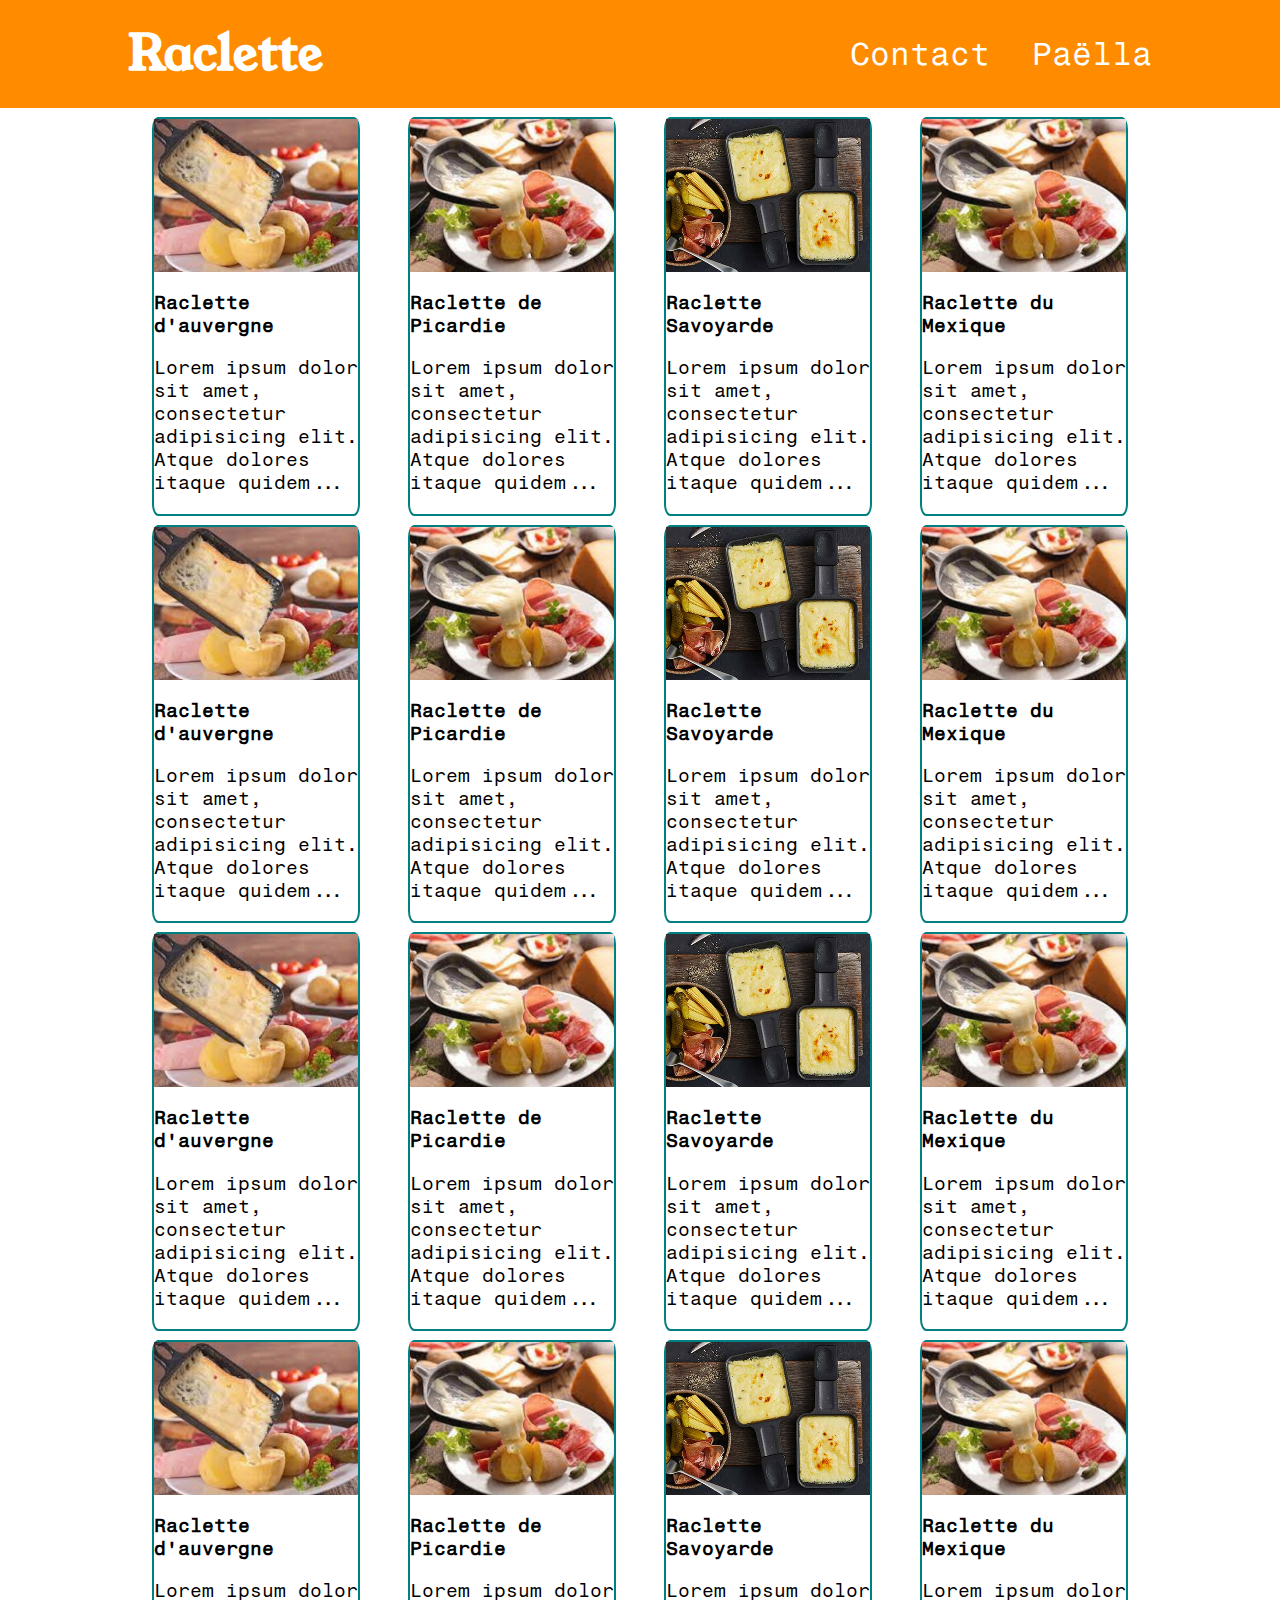
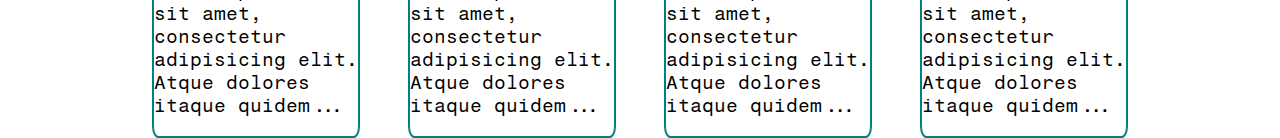
<file: index.html>
<!doctype html>
<html lang="en">
<head>
    <meta charset="UTF-8">
    <meta name="viewport"
          content="width=device-width, user-scalable=no, initial-scale=1.0, maximum-scale=1.0, minimum-scale=1.0">
    <meta http-equiv="X-UA-Compatible" content="ie=edge">
    <title>Document</title>
    <link rel="stylesheet" href="style.css">
</head>
<body>

<div class="navBar">

    <span class="logo">raclette</span>
    <div class="burger">
        <div class="steak"></div>
        <div class="steak"></div>
        <div class="steak"></div>
    </div>
    <div class="liens">
        <a href="#" class="lien">Contact</a>
        <a href="paella.html" class="lien">Paëlla</a>
    </div>


    </div>
<div class="menu">
    <a href="#" class="lien">Contact</a>
    <a href="paella.html" class="lien">Paëlla</a>
</div>

    <div class="raclettes">
        <div class="raclette">
            <div class="image img1"></div>
            <div class="racletteBody">
                <h3>Raclette d'auvergne</h3>
                <p>Lorem ipsum dolor sit amet, consectetur adipisicing elit. Atque dolores itaque quidem...</p>
            </div>
        </div>
        <div class="raclette">
            <div class="image img2"></div>
            <div class="racletteBody">
                <h3>Raclette de Picardie</h3>
                <p>Lorem ipsum dolor sit amet, consectetur adipisicing elit. Atque dolores itaque quidem...</p>
            </div>
        </div>
        <div class="raclette">
            <div class="image img3"></div>
            <div class="racletteBody">
                <h3>Raclette Savoyarde</h3>
                <p>Lorem ipsum dolor sit amet, consectetur adipisicing elit. Atque dolores itaque quidem...</p>
            </div>
        </div>

        <div class="raclette">
            <div class="image img2"></div>
            <div class="racletteBody">
                <h3>Raclette du Mexique</h3>
                <p>Lorem ipsum dolor sit amet, consectetur adipisicing elit. Atque dolores itaque quidem...</p>
            </div>
        </div>
    </div>

    <div class="raclettes">
        <div class="raclette">
            <div class="image img1"></div>
            <div class="racletteBody">
                <h3>Raclette d'auvergne</h3>
                <p>Lorem ipsum dolor sit amet, consectetur adipisicing elit. Atque dolores itaque quidem...</p>
            </div>
        </div>
        <div class="raclette">
            <div class="image img2"></div>
            <div class="racletteBody">
                <h3>Raclette de Picardie</h3>
                <p>Lorem ipsum dolor sit amet, consectetur adipisicing elit. Atque dolores itaque quidem...</p>
            </div>
        </div>
        <div class="raclette">
            <div class="image img3"></div>
            <div class="racletteBody">
                <h3>Raclette Savoyarde</h3>
                <p>Lorem ipsum dolor sit amet, consectetur adipisicing elit. Atque dolores itaque quidem...</p>
            </div>
        </div>

        <div class="raclette">
            <div class="image img2"></div>
            <div class="racletteBody">
                <h3>Raclette du Mexique</h3>
                <p>Lorem ipsum dolor sit amet, consectetur adipisicing elit. Atque dolores itaque quidem...</p>
            </div>
        </div>
    </div>
    <div class="raclettes">
        <div class="raclette">
            <div class="image img1"></div>
            <div class="racletteBody">
                <h3>Raclette d'auvergne</h3>
                <p>Lorem ipsum dolor sit amet, consectetur adipisicing elit. Atque dolores itaque quidem...</p>
            </div>
        </div>
        <div class="raclette">
            <div class="image img2"></div>
            <div class="racletteBody">
                <h3>Raclette de Picardie</h3>
                <p>Lorem ipsum dolor sit amet, consectetur adipisicing elit. Atque dolores itaque quidem...</p>
            </div>
        </div>
        <div class="raclette">
            <div class="image img3"></div>
            <div class="racletteBody">
                <h3>Raclette Savoyarde</h3>
                <p>Lorem ipsum dolor sit amet, consectetur adipisicing elit. Atque dolores itaque quidem...</p>
            </div>
        </div>

        <div class="raclette">
            <div class="image img2"></div>
            <div class="racletteBody">
                <h3>Raclette du Mexique</h3>
                <p>Lorem ipsum dolor sit amet, consectetur adipisicing elit. Atque dolores itaque quidem...</p>
            </div>
        </div>
    </div>
    <div class="raclettes">
        <div class="raclette">
            <div class="image img1"></div>
            <div class="racletteBody">
                <h3>Raclette d'auvergne</h3>
                <p>Lorem ipsum dolor sit amet, consectetur adipisicing elit. Atque dolores itaque quidem...</p>
            </div>
        </div>
        <div class="raclette">
            <div class="image img2"></div>
            <div class="racletteBody">
                <h3>Raclette de Picardie</h3>
                <p>Lorem ipsum dolor sit amet, consectetur adipisicing elit. Atque dolores itaque quidem...</p>
            </div>
        </div>
        <div class="raclette">
            <div class="image img3"></div>
            <div class="racletteBody">
                <h3>Raclette Savoyarde</h3>
                <p>Lorem ipsum dolor sit amet, consectetur adipisicing elit. Atque dolores itaque quidem...</p>
            </div>
        </div>

        <div class="raclette">
            <div class="image img2"></div>
            <div class="racletteBody">
                <h3>Raclette du Mexique</h3>
                <p>Lorem ipsum dolor sit amet, consectetur adipisicing elit. Atque dolores itaque quidem...</p>
            </div>
        </div>
    </div>

<script src="choucroute.js"></script>
</body>
</html>
</file>
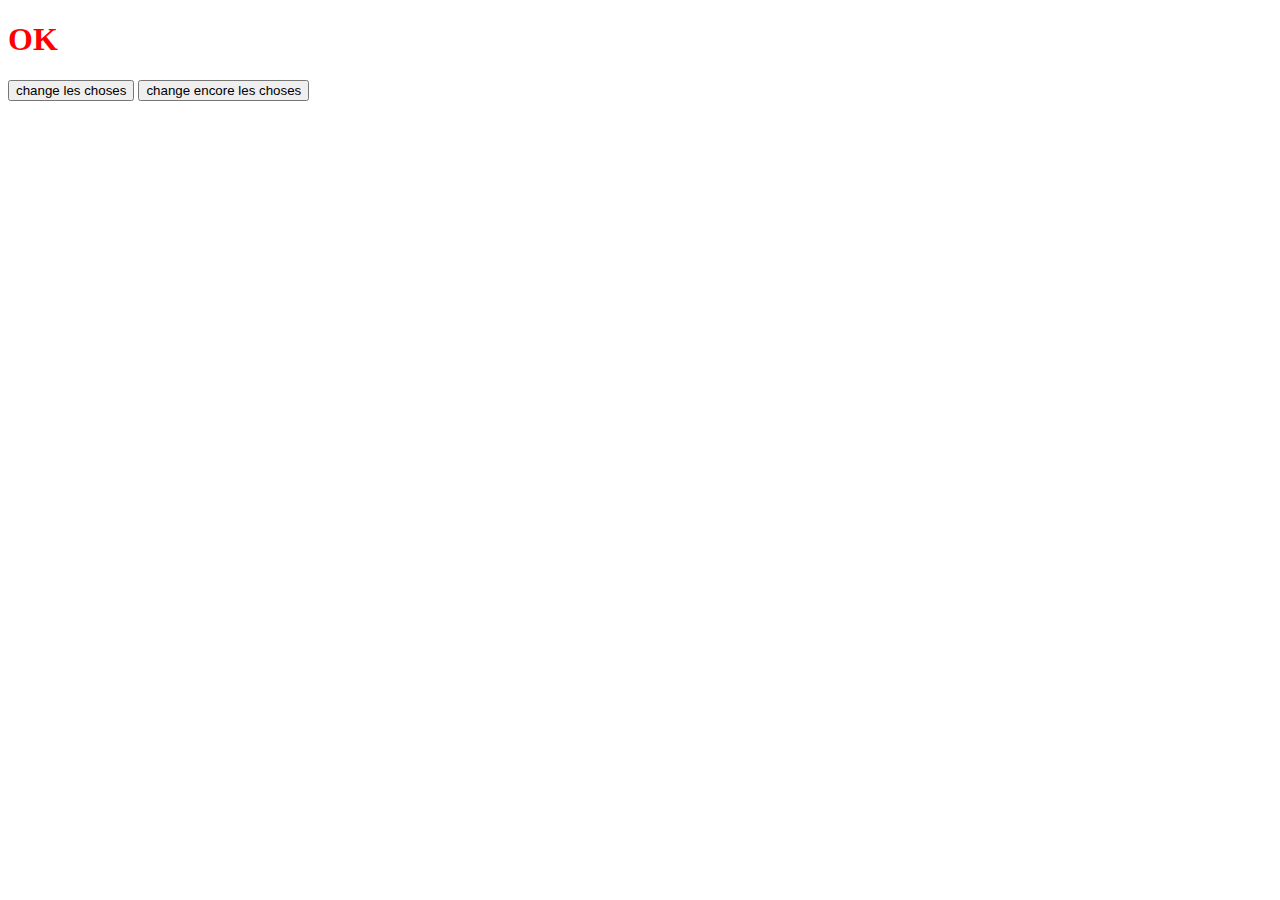
<file: choucroute.html>
<!doctype html>
<html lang="en">
<head>
    <meta charset="UTF-8">
    <meta name="viewport"
          content="width=device-width, user-scalable=no, initial-scale=1.0, maximum-scale=1.0, minimum-scale=1.0">
    <meta http-equiv="X-UA-Compatible" content="ie=edge">
    <link rel="stylesheet" href="choucroute.css">
    <title>Document</title>
</head>
<body>
<h1 class="rouge">OK</h1>

<button class="truc">change les choses</button>
<button class="bidule">change encore les choses</button>

<div class="carre vert invisible"></div>

<script src="main.js"></script>

</body>
</html>
</file>
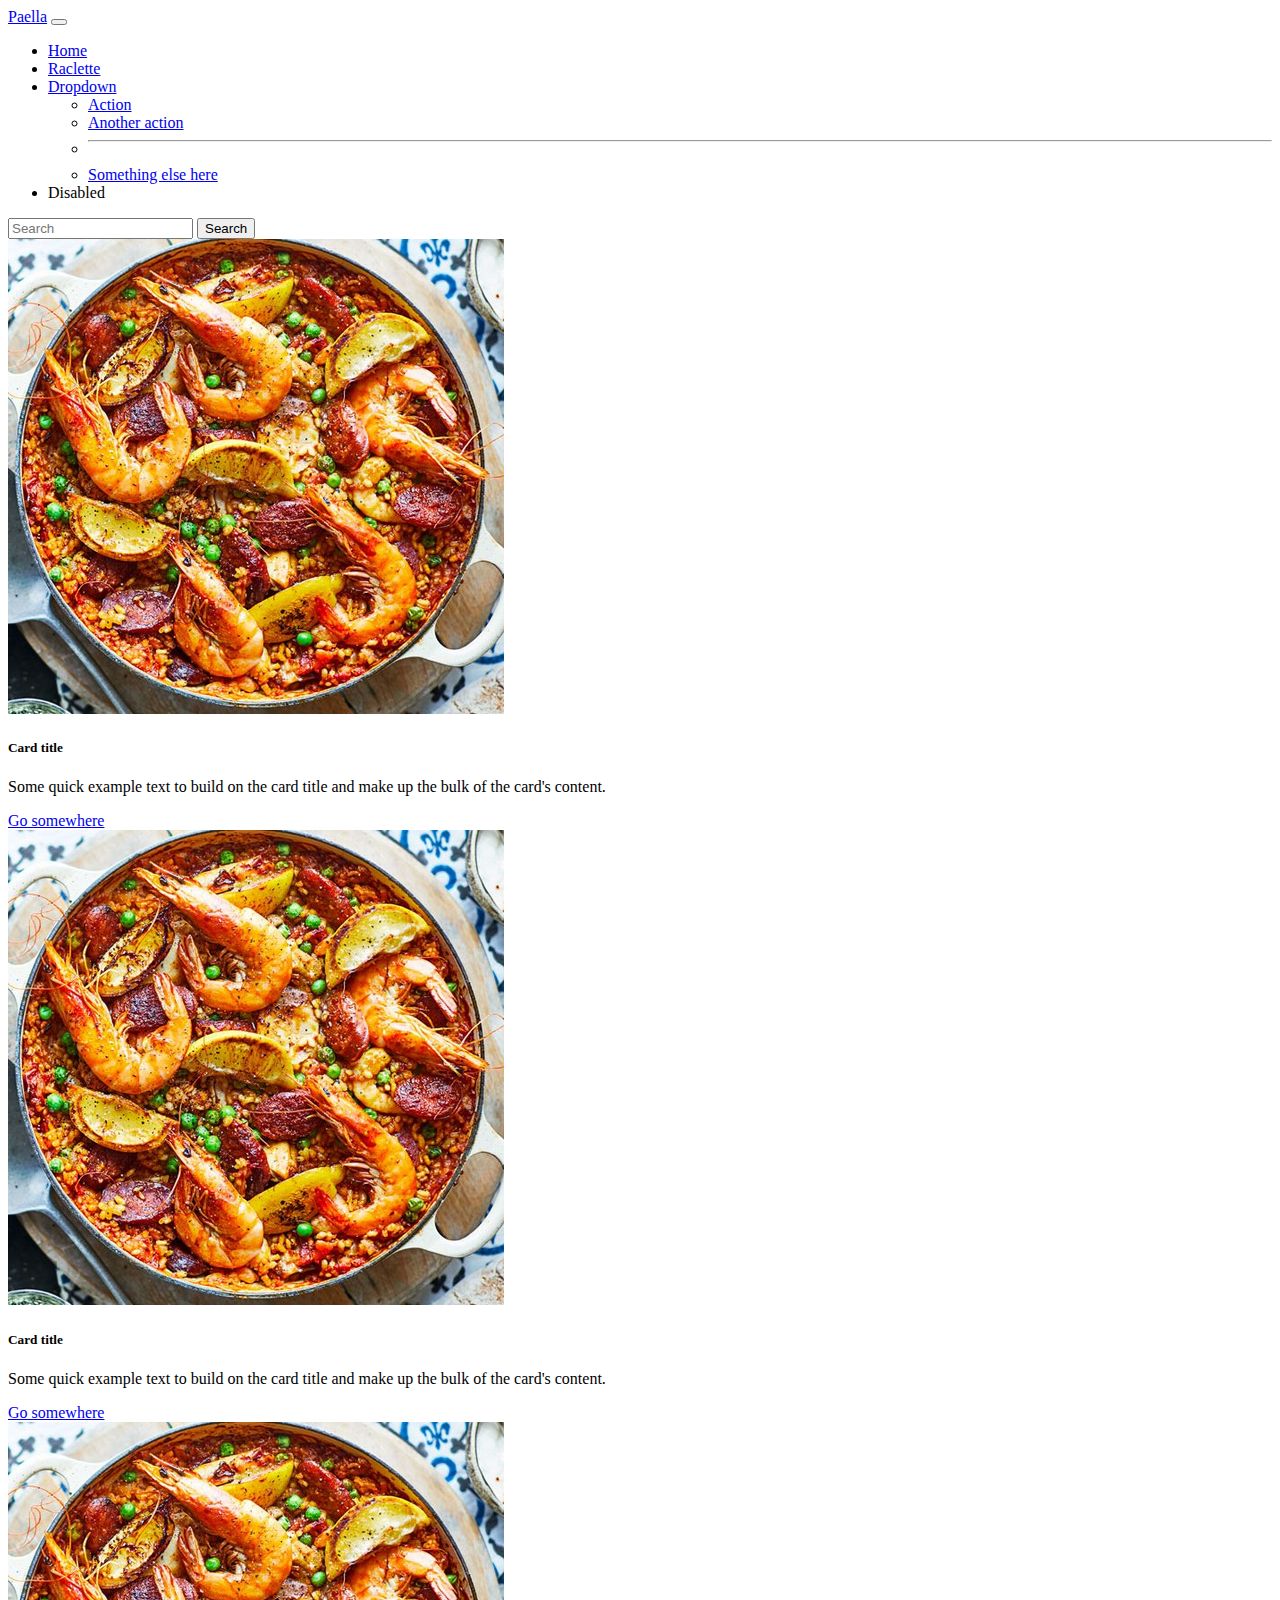
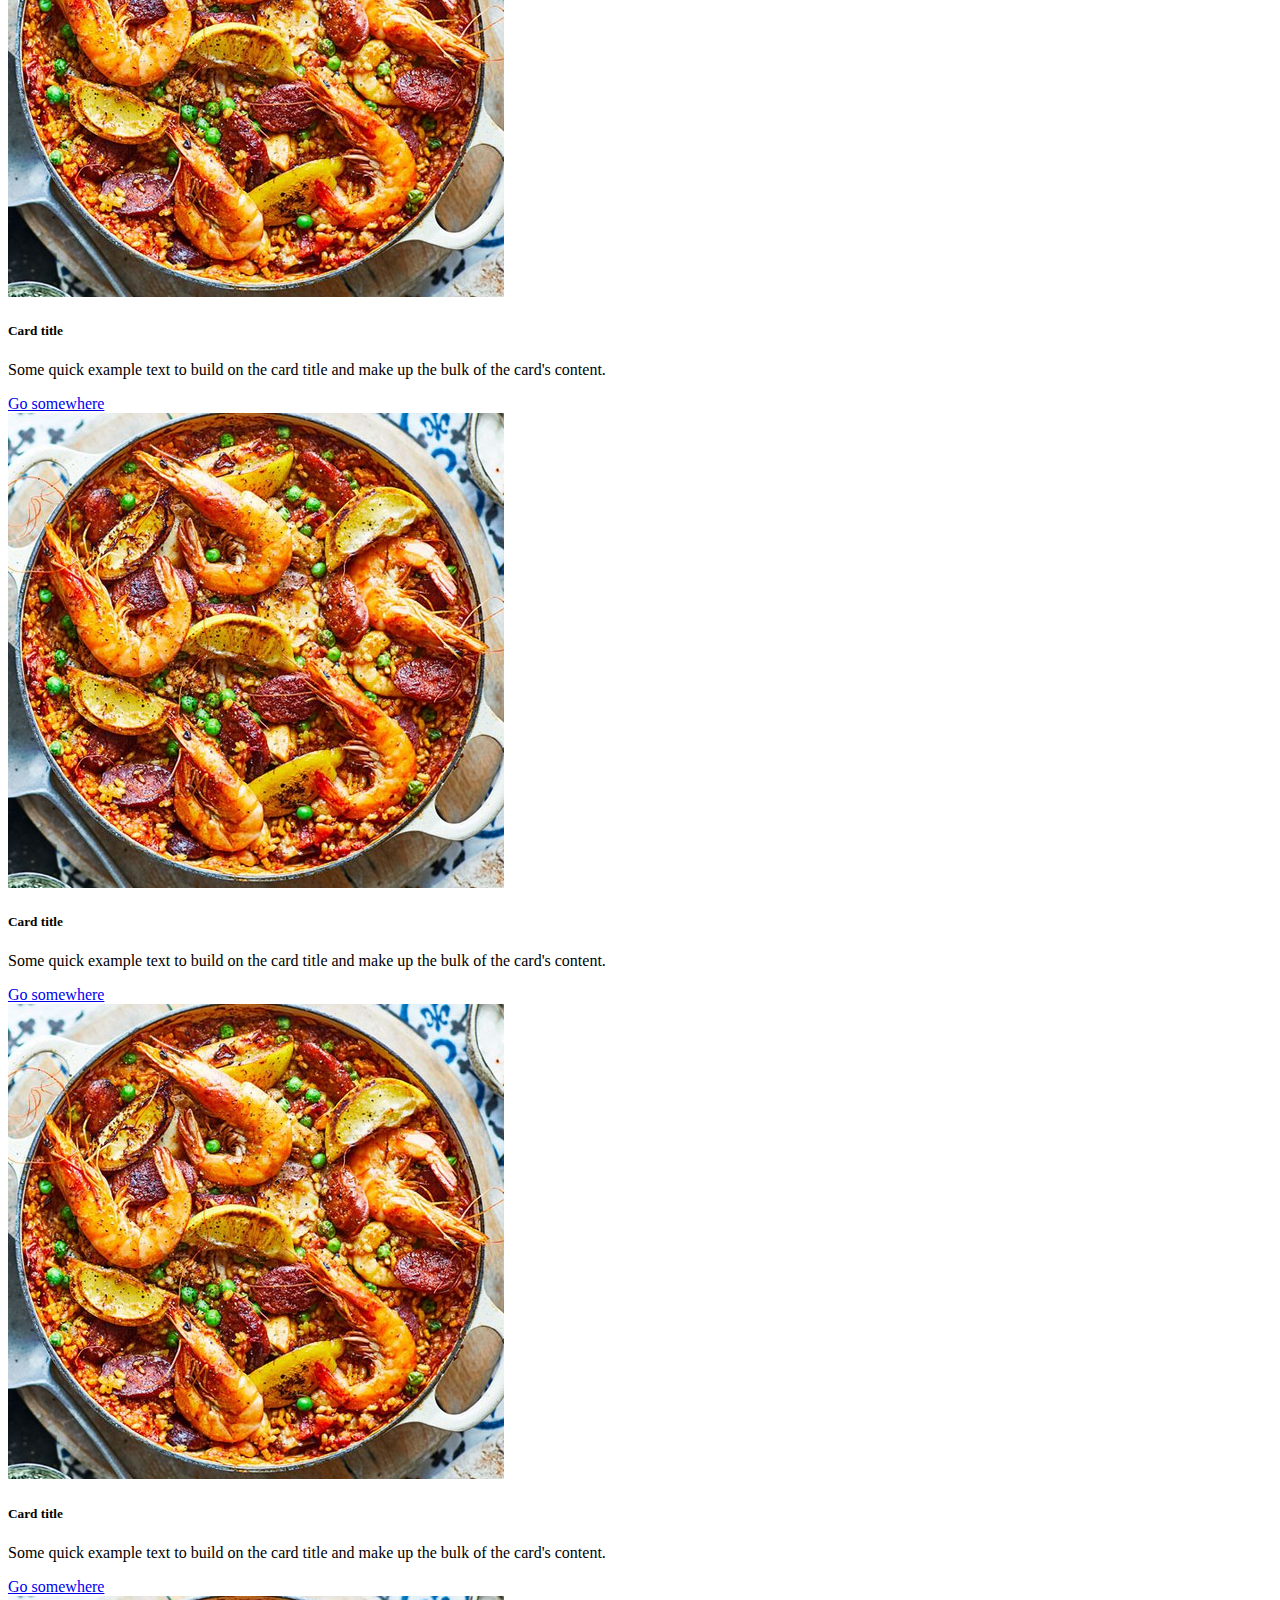
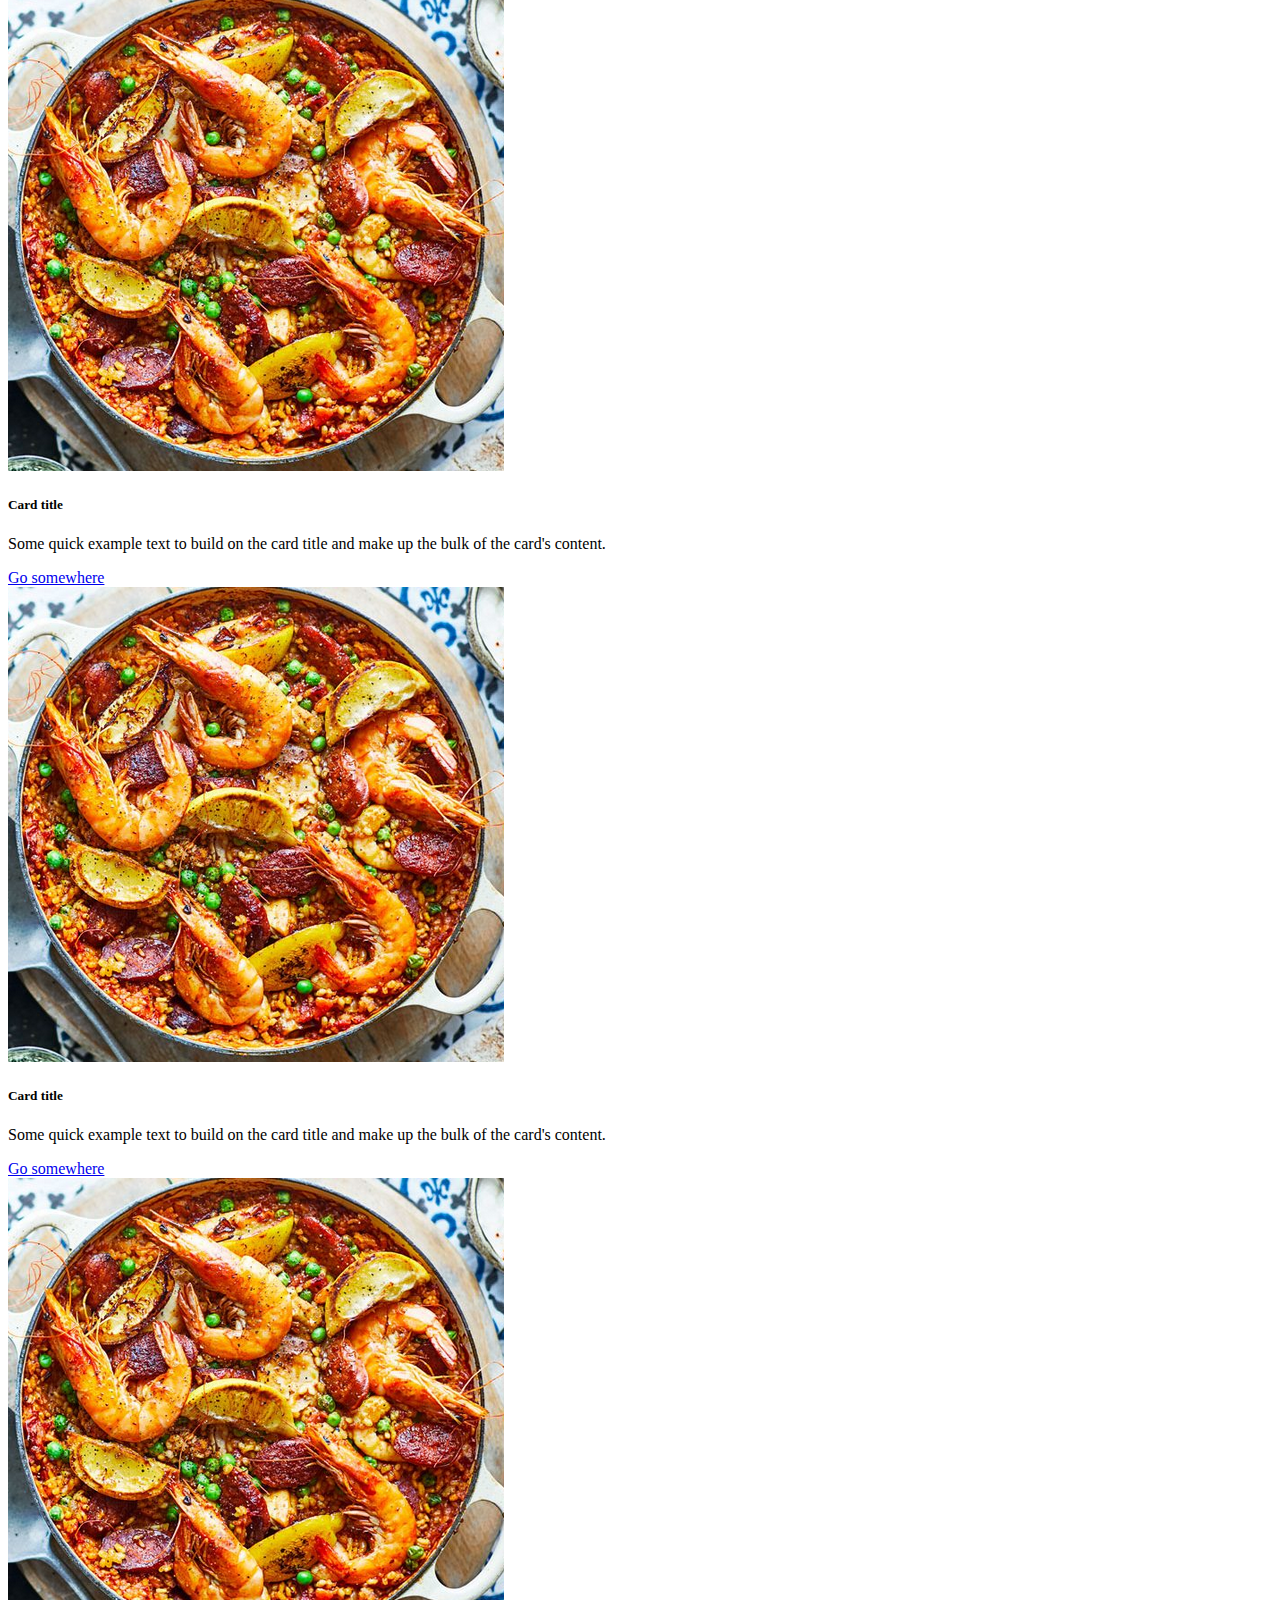
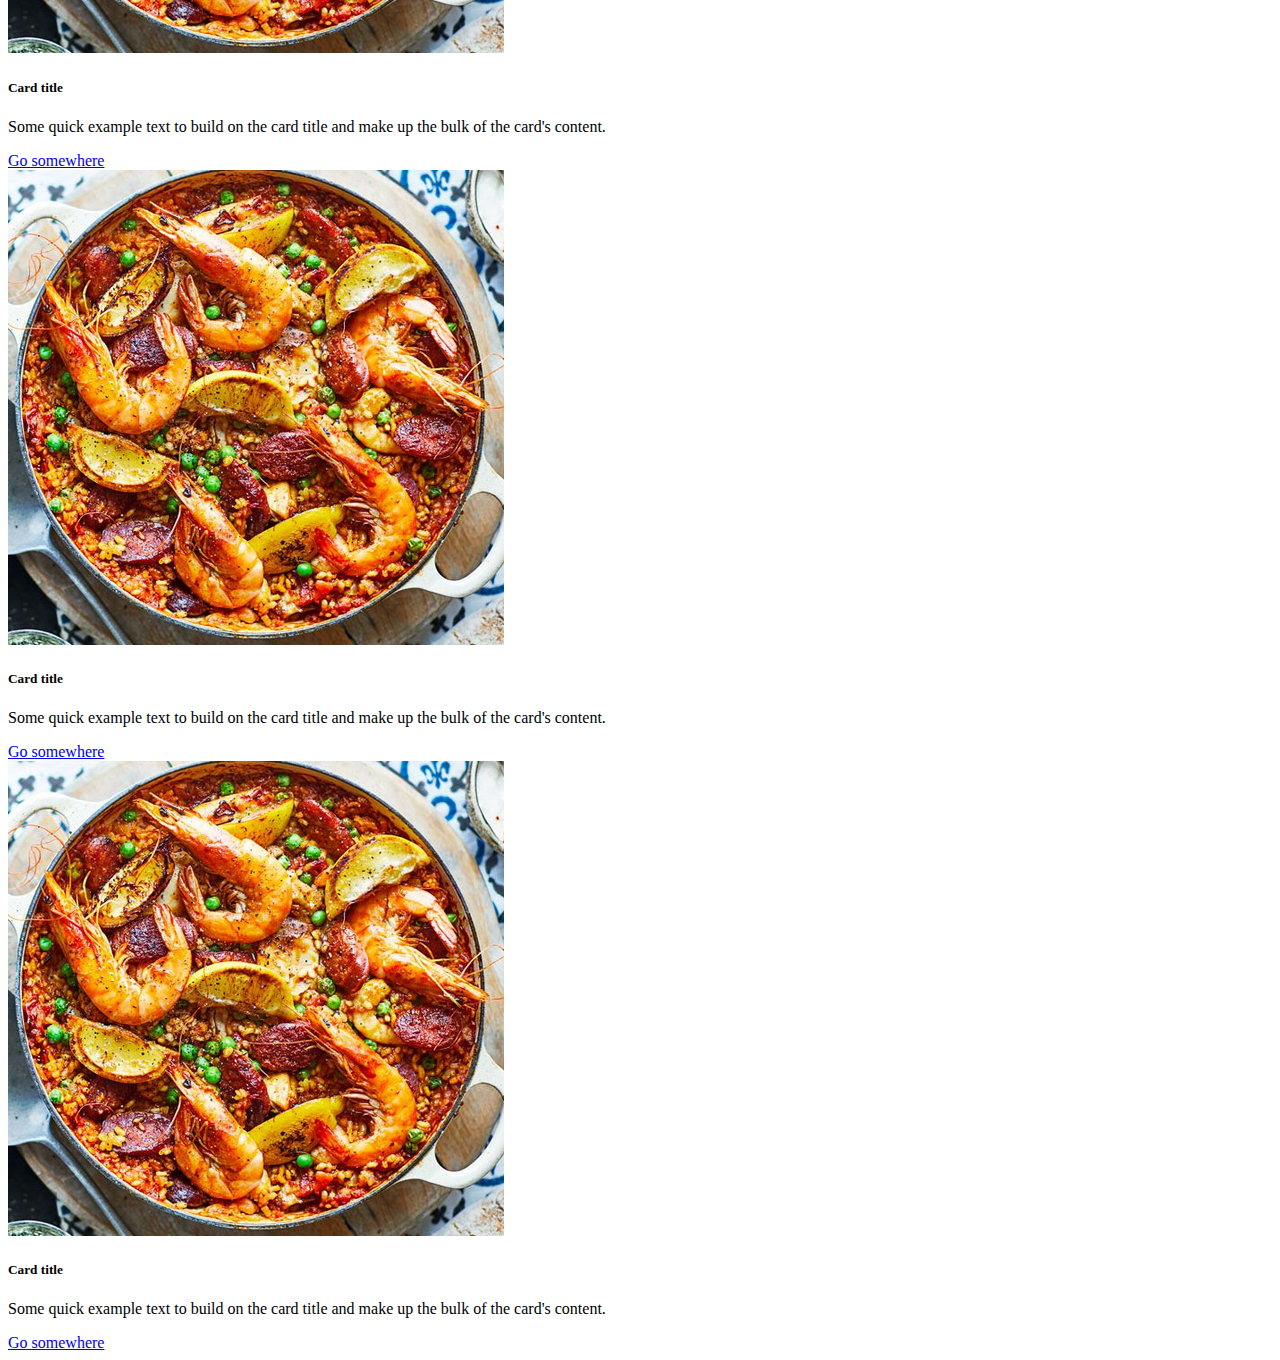
<file: paella.html>
<!doctype html>
<html lang="en">
<head>
    <meta charset="UTF-8">
    <meta name="viewport"
          content="width=device-width, user-scalable=no, initial-scale=1.0, maximum-scale=1.0, minimum-scale=1.0">
    <meta http-equiv="X-UA-Compatible" content="ie=edge">
    <title>Document</title>
    <link href="https://cdn.jsdelivr.net/npm/bootstrap@5.3.2/dist/css/bootstrap.min.css" rel="stylesheet" integrity="sha384-T3c6CoIi6uLrA9TneNEoa7RxnatzjcDSCmG1MXxSR1GAsXEV/Dwwykc2MPK8M2HN" crossorigin="anonymous">
    <link rel="stylesheet" href="paella.css">
</head>
<body>
<nav class="navbar navbar-expand-lg bg-danger">
    <div class="container-fluid">
        <a class="navbar-brand" href="#">Paella</a>
        <button class="navbar-toggler" type="button" data-bs-toggle="collapse" data-bs-target="#navbarSupportedContent" aria-controls="navbarSupportedContent" aria-expanded="false" aria-label="Toggle navigation">
            <span class="navbar-toggler-icon"></span>
        </button>
        <div class="collapse navbar-collapse" id="navbarSupportedContent">
            <ul class="navbar-nav me-auto mb-2 mb-lg-0">
                <li class="nav-item">
                    <a class="nav-link active" aria-current="page" href="#">Home</a>
                </li>
                <li class="nav-item">
                    <a class="nav-link" href="index.html">Raclette</a>
                </li>
                <li class="nav-item dropdown">
                    <a class="nav-link dropdown-toggle" href="#" role="button" data-bs-toggle="dropdown" aria-expanded="false">
                        Dropdown
                    </a>
                    <ul class="dropdown-menu">
                        <li><a class="dropdown-item" href="#">Action</a></li>
                        <li><a class="dropdown-item" href="#">Another action</a></li>
                        <li><hr class="dropdown-divider"></li>
                        <li><a class="dropdown-item" href="#">Something else here</a></li>
                    </ul>
                </li>
                <li class="nav-item">
                    <a class="nav-link disabled" aria-disabled="true">Disabled</a>
                </li>
            </ul>
            <form class="d-flex" role="search">
                <input class="form-control me-2" type="search" placeholder="Search" aria-label="Search">
                <button class="btn btn-outline-success" type="submit">Search</button>
            </form>
        </div>
    </div>
</nav>

<div class="container">
    <div class="row justify-content-center">
        <div class="card col-11 col-sm-6 col-md-4" >
            <img src="images/paella.png" class="card-img-top" alt="...">
            <div class="card-body">
                <h5 class="card-title">Card title</h5>
                <p class="card-text">Some quick example text to build on the card title and make up the bulk of the card's content.</p>
                <a href="#" class="btn btn-primary">Go somewhere</a>
            </div>
        </div>
        <div class="card col-11 col-sm-6 col-md-4" >
            <img src="images/paella.png" class="card-img-top" alt="...">
            <div class="card-body">
                <h5 class="card-title">Card title</h5>
                <p class="card-text">Some quick example text to build on the card title and make up the bulk of the card's content.</p>
                <a href="#" class="btn btn-primary">Go somewhere</a>
            </div>
        </div>

        <div class="card col-11 col-sm-6 col-md-4" >
            <img src="images/paella.png" class="card-img-top" alt="...">
            <div class="card-body">
                <h5 class="card-title">Card title</h5>
                <p class="card-text">Some quick example text to build on the card title and make up the bulk of the card's content.</p>
                <a href="#" class="btn btn-primary">Go somewhere</a>
            </div>
        </div>

        <div class="card col-11 col-sm-6 col-md-4" >
            <img src="images/paella.png" class="card-img-top" alt="...">
            <div class="card-body">
                <h5 class="card-title">Card title</h5>
                <p class="card-text">Some quick example text to build on the card title and make up the bulk of the card's content.</p>
                <a href="#" class="btn btn-primary">Go somewhere</a>
            </div>
        </div>

        <div class="card col-11 col-sm-6 col-md-4" >
            <img src="images/paella.png" class="card-img-top" alt="...">
            <div class="card-body">
                <h5 class="card-title">Card title</h5>
                <p class="card-text">Some quick example text to build on the card title and make up the bulk of the card's content.</p>
                <a href="#" class="btn btn-primary">Go somewhere</a>
            </div>
        </div>

        <div class="card col-11 col-sm-6 col-md-4" >
            <img src="images/paella.png" class="card-img-top" alt="...">
            <div class="card-body">
                <h5 class="card-title">Card title</h5>
                <p class="card-text">Some quick example text to build on the card title and make up the bulk of the card's content.</p>
                <a href="#" class="btn btn-primary">Go somewhere</a>
            </div>
        </div>

        <div class="card col-11 col-sm-6 col-md-4" >
            <img src="images/paella.png" class="card-img-top" alt="...">
            <div class="card-body">
                <h5 class="card-title">Card title</h5>
                <p class="card-text">Some quick example text to build on the card title and make up the bulk of the card's content.</p>
                <a href="#" class="btn btn-primary">Go somewhere</a>
            </div>
        </div>
        <div class="card col-11 col-sm-6 col-md-4" >
            <img src="images/paella.png" class="card-img-top" alt="...">
            <div class="card-body">
                <h5 class="card-title">Card title</h5>
                <p class="card-text">Some quick example text to build on the card title and make up the bulk of the card's content.</p>
                <a href="#" class="btn btn-primary">Go somewhere</a>
            </div>
        </div>
        <div class="card col-11 col-sm-6 col-md-4" >
            <img src="images/paella.png" class="card-img-top" alt="...">
            <div class="card-body">
                <h5 class="card-title">Card title</h5>
                <p class="card-text">Some quick example text to build on the card title and make up the bulk of the card's content.</p>
                <a href="#" class="btn btn-primary">Go somewhere</a>
            </div>
        </div>
        <div class="card col-11 col-sm-6 col-md-4" >
            <img src="images/paella.png" class="card-img-top" alt="...">
            <div class="card-body">
                <h5 class="card-title">Card title</h5>
                <p class="card-text">Some quick example text to build on the card title and make up the bulk of the card's content.</p>
                <a href="#" class="btn btn-primary">Go somewhere</a>
            </div>
        </div>




    </div>
</div>


<script src="https://cdn.jsdelivr.net/npm/bootstrap@5.3.2/dist/js/bootstrap.bundle.min.js" integrity="sha384-C6RzsynM9kWDrMNeT87bh95OGNyZPhcTNXj1NW7RuBCsyN/o0jlpcV8Qyq46cDfL" crossorigin="anonymous"></script>
</body>
</html>
</file>
<file: style.css>
@import url('https://fonts.googleapis.com/css2?family=Young+Serif&display=swap');
@import url('https://fonts.googleapis.com/css2?family=Fragment+Mono&family=Young+Serif&display=swap');


html,body{
    margin: 0;
    padding: 0;
    overflow-x: hidden;
}
.navBar{
    height: 12vh;
    background-color: darkorange;
    display: flex;
    align-items: center;
    justify-content: space-between;
    padding-right: 25px;
    padding-left: 25px;
}

.burger{
    height: 110px;
    width   : 110px;
    border: white 8px solid;
    border-radius: 9%;
    display: flex;
    flex-direction: column;
    align-items: center;
    justify-content: space-evenly;
    cursor: pointer;
}
.steak{

    width: 80%;
    border: white 4px solid;
    border-radius: 9%;
}
.logo{
    color: white;
    font-weight: bolder;
    font-size: 3em;
    text-transform: capitalize;
    font-family: 'Young Serif', serif;
}
.raclette{

    border: teal 2px solid;
    border-radius: 3%;
    margin-top: 1vh;

}
.image{
    background-position: center;
    background-size: cover;
    background-repeat: no-repeat;
    width: 100%;
    height: 17vh;
}
.img1{    background-image: url("images/1.png");}
.img2{    background-image: url("images/2.png");}
.img3{    background-image: url("images/3.png");}
.racletteBody>p,h3{
    font-size: 3.5em;
    font-family: 'Fragment Mono', monospace;
}
.liens{
    display: none;
}

@media only screen and (min-width:900px) {

    .raclettes{
        display: flex;
        justify-content: space-around;
        align-items: center;
        padding-right: 10vw;
        padding-left: 10vw;
    }
    .raclette{
        width: 20%;
    }
    .navBar{
        padding-right: 10vw;
        padding-left: 10vw;
    }
    .racletteBody>p,h3{
        font-size: 1.2em;
    }
    .burger{
        display: none;
    }
    .lien{
        font-family: 'Fragment Mono', monospace;
        text-decoration: none;
        color: white;
        font-size: 2em;
        margin-left: 3vw;
    }
    .liens{display: block}

}

.menu{
    background-color: darkorange;
    width: 100vw;
    display: flex;
    justify-content: space-around;
    align-items: center;
    flex-direction: column;
    height: 0;
    transition: height 2s;

}
.menu>a{
    color: white;
    text-decoration: none;
    font-size: 3em;
    font-weight: gras;
    font-family: Ubuntu;
    display: none;


}
.ouvert{
    height: 88vh;

}
.ouvert>a{
    display: block;
}
</file>
<file: choucroute.css>
.rouge{color: red;}

.carre{
    height: 200px;
    width: 200px;
    transition: opacity 1s;
}

.vert{
    background-color: green;
}
.invisible{
    opacity: 0%;
}
</file>
<file: paella.css>
.rouge{color: red;}
</file>
